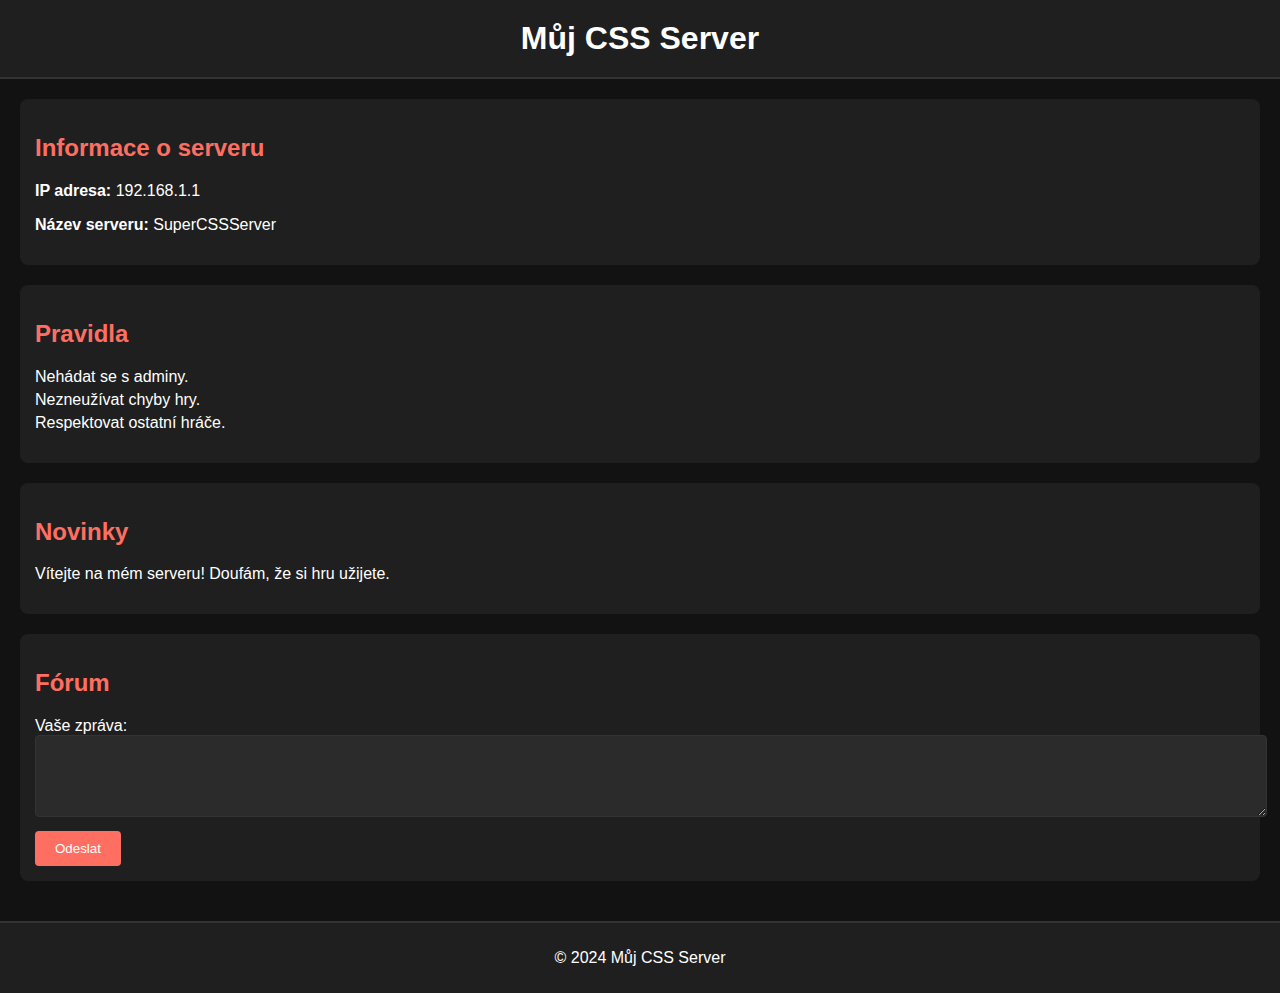
<file: ss.html>
<!DOCTYPE html>
<html lang="cs">
<head>
    <meta charset="UTF-8">
    <meta name="viewport" content="width=device-width, initial-scale=1.0">
    <title>Můj CSS Server</title>
    <link rel="stylesheet" href="style.css">
</head>
<body>
    <header>
        <h1>Můj CSS Server</h1>
    </header>
    <main>
        <section id="info">
            <h2>Informace o serveru</h2>
            <p><strong>IP adresa:</strong> 192.168.1.1</p>
            <p><strong>Název serveru:</strong> SuperCSSServer</p>
        </section>
        <section id="rules">
            <h2>Pravidla</h2>
            <ul>
                <li>Nehádat se s adminy.</li>
                <li>Nezneužívat chyby hry.</li>
                <li>Respektovat ostatní hráče.</li>
            </ul>
        </section>
        <section id="news">
            <h2>Novinky</h2>
            <p>Vítejte na mém serveru! Doufám, že si hru užijete.</p>
        </section>
        <section id="forum">
            <h2>Fórum</h2>
            <form action="forum.php" method="POST">
                <label for="message">Vaše zpráva:</label>
                <textarea id="message" name="message" rows="4" required></textarea>
                <button type="submit">Odeslat</button>
            </form>
        </section>
    </main>
    <footer>
        <p>&copy; 2024 Můj CSS Server</p>
    </footer>
</body>
</html>
</file>
<file: style.css>
body {
    margin: 0;
    font-family: Arial, sans-serif;
    color: #ffffff;
    background-color: #121212;
}

header {
    background-color: #1f1f1f;
    padding: 20px;
    text-align: center;
    border-bottom: 2px solid #333;
}

header h1 {
    margin: 0;
    font-size: 2rem;
}

main {
    padding: 20px;
}

section {
    margin-bottom: 20px;
    padding: 15px;
    background-color: #1f1f1f;
    border-radius: 8px;
}

h2 {
    color: #ff6f61;
}

ul {
    list-style-type: none;
    padding: 0;
}

ul li {
    margin: 5px 0;
}

textarea {
    width: 100%;
    border: 1px solid #333;
    border-radius: 4px;
    background-color: #2b2b2b;
    color: #ffffff;
    padding: 10px;
}

button {
    margin-top: 10px;
    background-color: #ff6f61;
    border: none;
    border-radius: 4px;
    color: #ffffff;
    padding: 10px 20px;
    cursor: pointer;
}

button:hover {
    background-color: #e55c50;
}

footer {
    text-align: center;
    padding: 10px;
    background-color: #1f1f1f;
    border-top: 2px solid #333;
}
</file>
